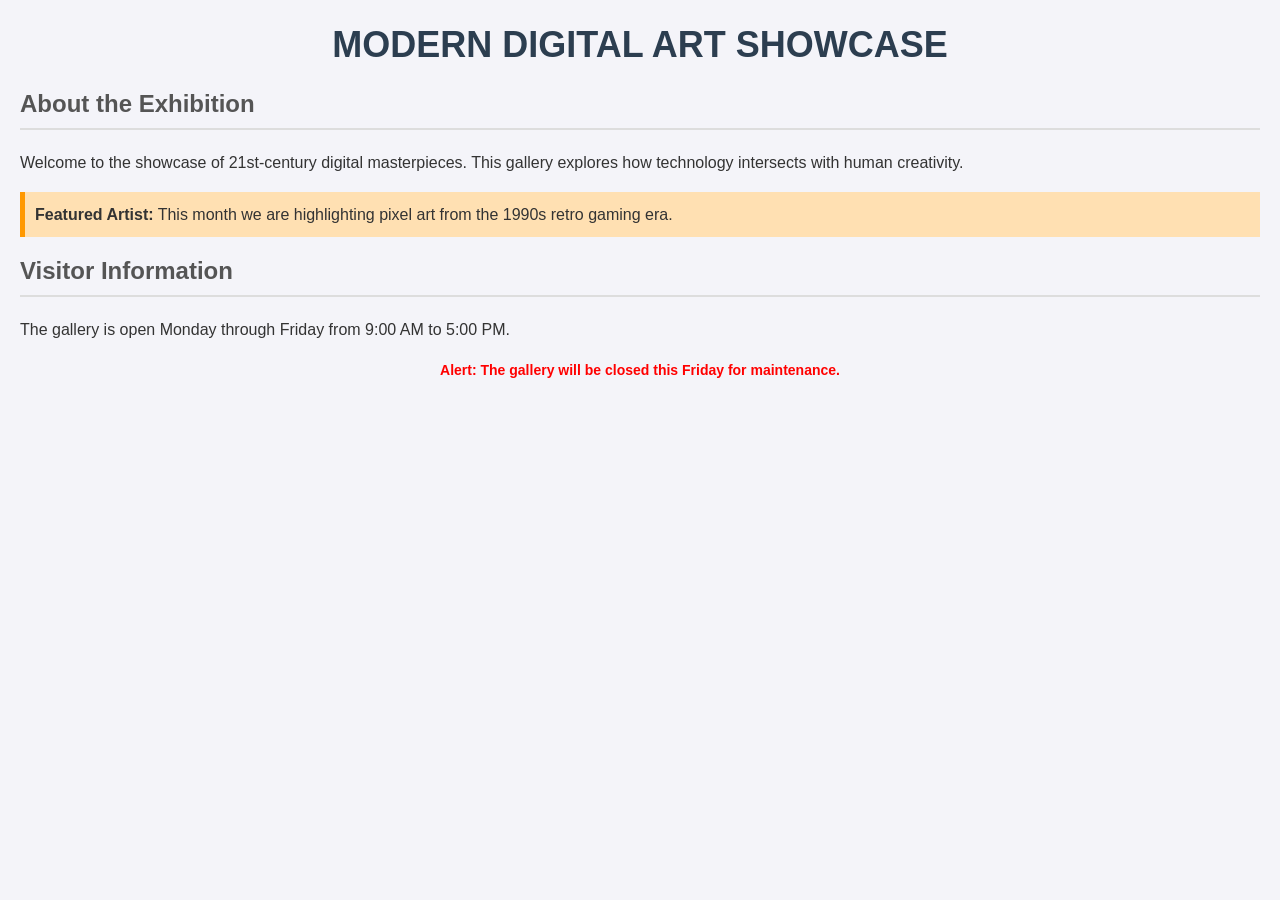
<file: L2TS-1.html>
<!DOCTYPE html>
<html lang="en">
<head>
    <meta charset="UTF-8">
    <title>Digital Art Gallery</title>
    
    <link rel="stylesheet" href="L2TS-1.css">

    <style>
        h2 {
            color: #555;
            border-bottom: 2px solid #ddd;
            padding-bottom: 10px;
        }
        p {
            line-height: 1.6;
            font-size: 16px;
        }
    </style>
</head>
<body>

    <h1 id="gallery-title">Modern Digital Art Showcase</h1>

    <h2>About the Exhibition</h2>
    <p>
        Welcome to the showcase of 21st-century digital masterpieces. 
        This gallery explores how technology intersects with human creativity.
    </p>

    <p class="highlight">
        <strong>Featured Artist:</strong> This month we are highlighting pixel art from the 1990s retro gaming era.
    </p>

    <h2>Visitor Information</h2>
    <p>
        The gallery is open Monday through Friday from 9:00 AM to 5:00 PM.
    </p>

    <p style="color: red; text-align: center; font-weight: bold; font-size: 14px;">
        Alert: The gallery will be closed this Friday for maintenance.
    </p>

</body>
</html>
</file>
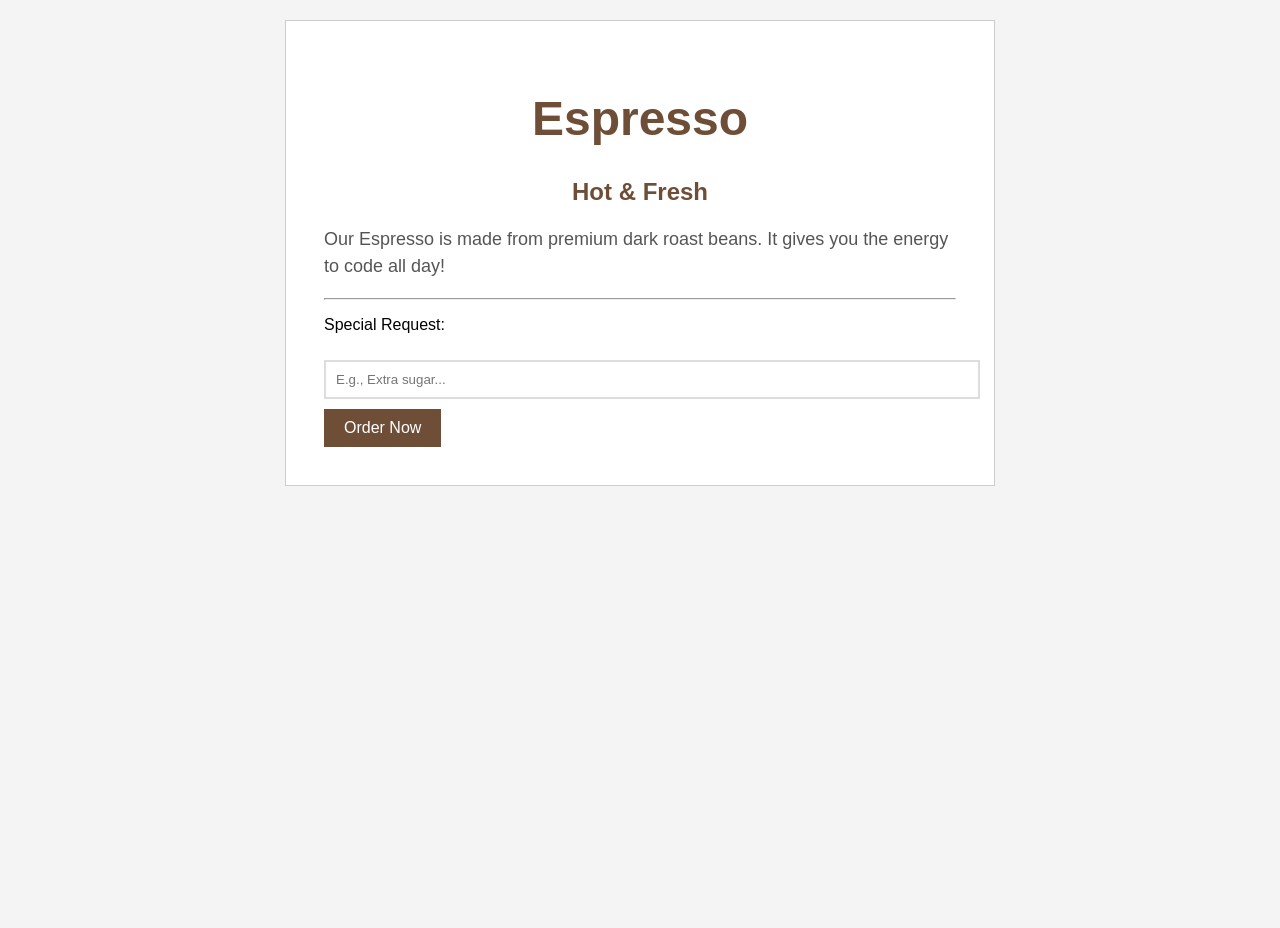
<file: L2TS-2.html>
<!DOCTYPE html>
<html lang="en">
<head>
    <meta charset="UTF-8">
    <title>Simple Coffee Card</title>
    <link rel="stylesheet" href="L2TS-2.css">
</head>
<body>

    <div class="card">
        <h1>Espresso</h1>
        <h2>Hot & Fresh</h2>

        <div class="info">
            <p>
                Our Espresso is made from premium dark roast beans.
                It gives you the energy to code all day!
            </p>
        </div>

        <hr>

        <p>Special Request:</p>
        
        <input type="text" placeholder="E.g., Extra sugar...">

        <button>Order Now</button>
    </div>

</body>
</html>
</file>
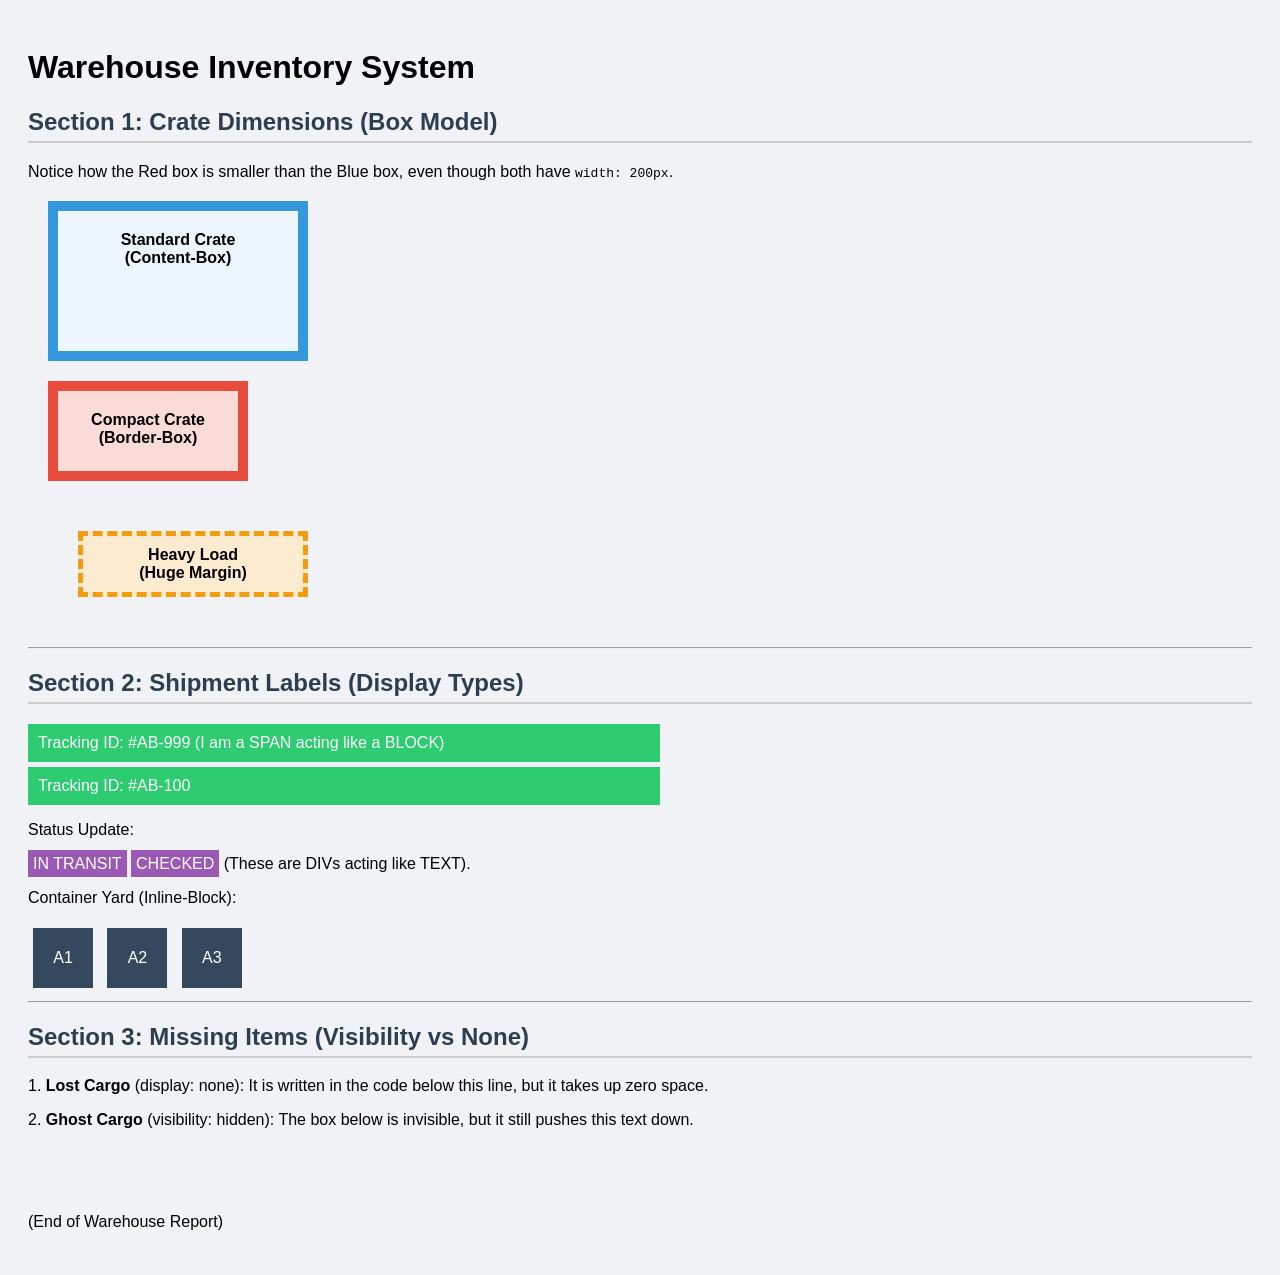
<file: L2TS-3.html>
<!DOCTYPE html>
<html lang="en">
<head>
    <meta charset="UTF-8">
    <title>Warehouse Layout: Box Model</title>
    <link rel="stylesheet" href="L2TS-3.css">
</head>
<body>

    <h1>Warehouse Inventory System</h1>

    <section>
        <h2>Section 1: Crate Dimensions (Box Model)</h2>
        <p>Notice how the Red box is smaller than the Blue box, even though both have <code>width: 200px</code>.</p>
        
        <div class="crate crate-standard">
            Standard Crate<br>(Content-Box)
        </div>

        <div class="crate crate-compact">
            Compact Crate<br>(Border-Box)
        </div>

        <div class="crate crate-heavy">
            Heavy Load<br>(Huge Margin)
        </div>
    </section>

    <hr>

    <section>
        <h2>Section 2: Shipment Labels (Display Types)</h2>

        <span class="tracking-label">Tracking ID: #AB-999 (I am a SPAN acting like a BLOCK)</span>
        <span class="tracking-label">Tracking ID: #AB-100</span>

        <p>
            Status Update: 
            <div class="inline-tag">IN TRANSIT</div>
            <div class="inline-tag">CHECKED</div>
            (These are DIVs acting like TEXT).
        </p>

        <p>Container Yard (Inline-Block):</p>
        <div class="cargo-icon">A1</div>
        <div class="cargo-icon">A2</div>
        <div class="cargo-icon">A3</div>
    </section>

    <hr>

    <section>
        <h2>Section 3: Missing Items (Visibility vs None)</h2>
        
        <p>1. <strong>Lost Cargo</strong> (display: none): It is written in the code below this line, but it takes up zero space.</p>
        <div class="crate-standard lost-cargo">You cannot see me!</div>

        <p>2. <strong>Ghost Cargo</strong> (visibility: hidden): The box below is invisible, but it still pushes this text down.</p>
        <div class="ghost-cargo">I am hidden</div>
        
        <p>(End of Warehouse Report)</p>
    </section>

</body>
</html>
</file>
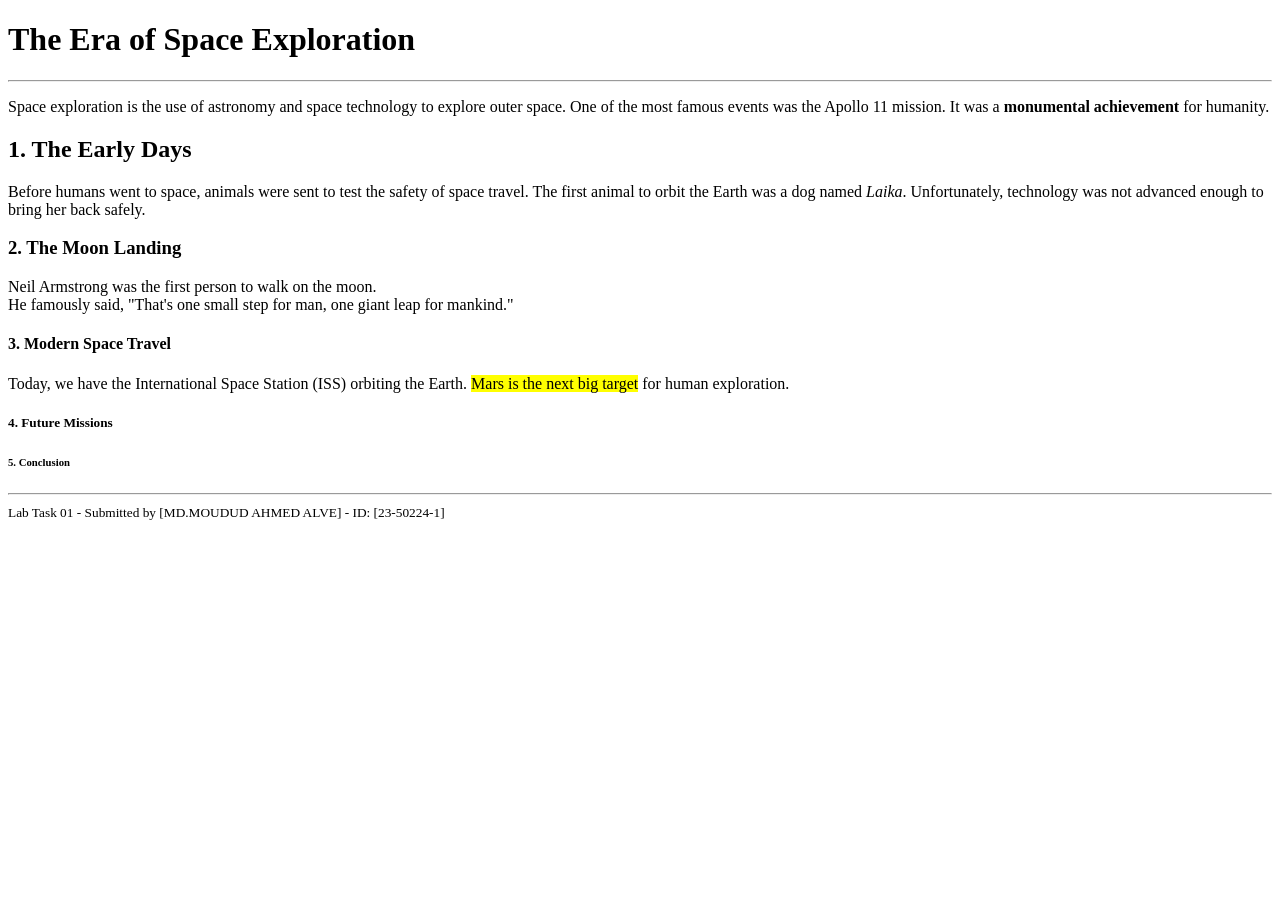
<file: LTS-1.html>
<!DOCTYPE html>
<html lang="en">
<head>
    <meta charset="UTF-8"> <meta name="description" content="A brief overview of space exploration history for Lab Task 1"> <title>Journey to the Stars</title> </head>
<body>

    <h1>The Era of Space Exploration</h1>
    
    <hr>

    <p>
        Space exploration is the use of astronomy and space technology to explore outer space. 
        One of the most famous events was the Apollo 11 mission. 
        It was a <strong>monumental achievement</strong> for humanity. </p>

    <h2>1. The Early Days</h2>
    
    <p>
        Before humans went to space, animals were sent to test the safety of space travel. 
        The first animal to orbit the Earth was a dog named <em>Laika</em>. Unfortunately, technology was not advanced enough to bring her back safely.
    </p>

    <h3>2. The Moon Landing</h3>
    
    <p>
        Neil Armstrong was the first person to walk on the moon.<br>
        He famously said, "That's one small step for man, one giant leap for mankind."
    </p>

    <h4>3. Modern Space Travel</h4>
    <p>
        Today, we have the International Space Station (ISS) orbiting the Earth.
        <mark>Mars is the next big target</mark> for human exploration. </p>

    <h5>4. Future Missions</h5>
    <h6>5. Conclusion</h6>

    <hr>

    <footer>
        <small>Lab Task 01 - Submitted by [MD.MOUDUD AHMED ALVE] - ID: [23-50224-1]</small>
    </footer>

</body>
</html>
</file>
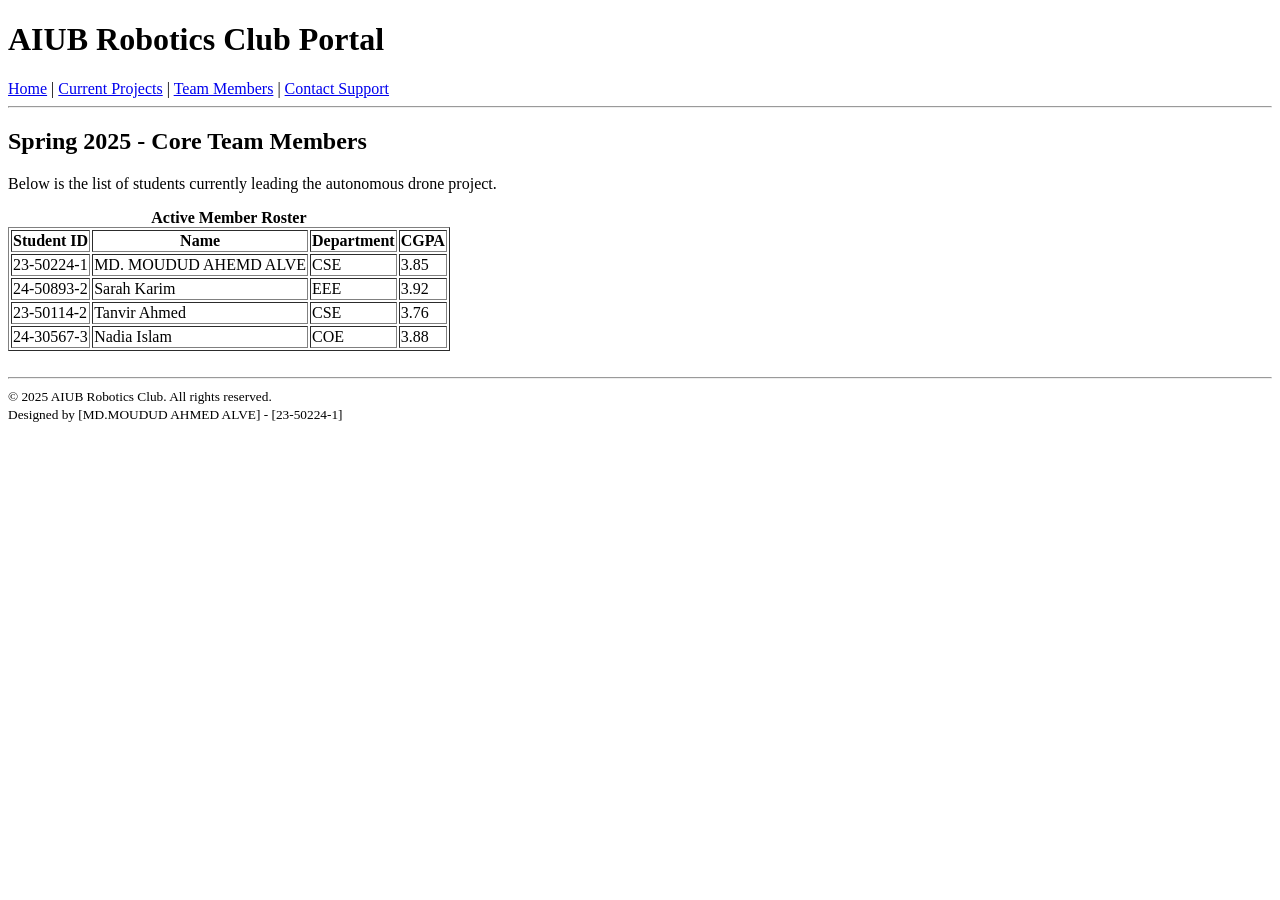
<file: LTS-3.html>
<!DOCTYPE html>
<html lang="en">
<head>
    <meta charset="UTF-8">
    <title>AIUB Robotics Club Members</title>
</head>
<body>

    <header>
        <h1>AIUB Robotics Club Portal</h1>
    </header>

    <nav>
        <a href="#home">Home</a> |
        <a href="#projects">Current Projects</a> |
        <a href="#members">Team Members</a> |
        <a href="#contact">Contact Support</a>
    </nav>

    <hr>

    <main>
        
        <section id="members">
            <h2>Spring 2025 - Core Team Members</h2>
            <p>Below is the list of students currently leading the autonomous drone project.</p>

            <table border="1">
                
                <caption><strong>Active Member Roster</strong></caption>
                
                <thead>
                    <tr>
                        <th scope="col">Student ID</th>
                        <th scope="col">Name</th>
                        <th scope="col">Department</th>
                        <th scope="col">CGPA</th>
                    </tr>
                </thead>
                
                <tbody>
                    <tr>
                        <td>23-50224-1</td>
                        <td>MD. MOUDUD AHEMD ALVE</td>
                        <td>CSE</td>
                        <td>3.85</td>
                    </tr>
                    
                    <tr>
                        <td>24-50893-2</td>
                        <td>Sarah Karim</td>
                        <td>EEE</td>
                        <td>3.92</td>
                    </tr>
                    
                    <tr>
                        <td>23-50114-2</td>
                        <td>Tanvir Ahmed</td>
                        <td>CSE</td>
                        <td>3.76</td>
                    </tr>
                    
                    <tr>
                        <td>24-30567-3</td>
                        <td>Nadia Islam</td>
                        <td>COE</td>
                        <td>3.88</td>
                    </tr>
                </tbody>
            </table>
        </section>

    </main>

    <br>
    <hr>

    <footer>
        <small>&copy; 2025 AIUB Robotics Club. All rights reserved.</small>
        <br>
        <small>Designed by [MD.MOUDUD AHMED ALVE] - [23-50224-1]</small>
    </footer>

</body>
</html>
</file>
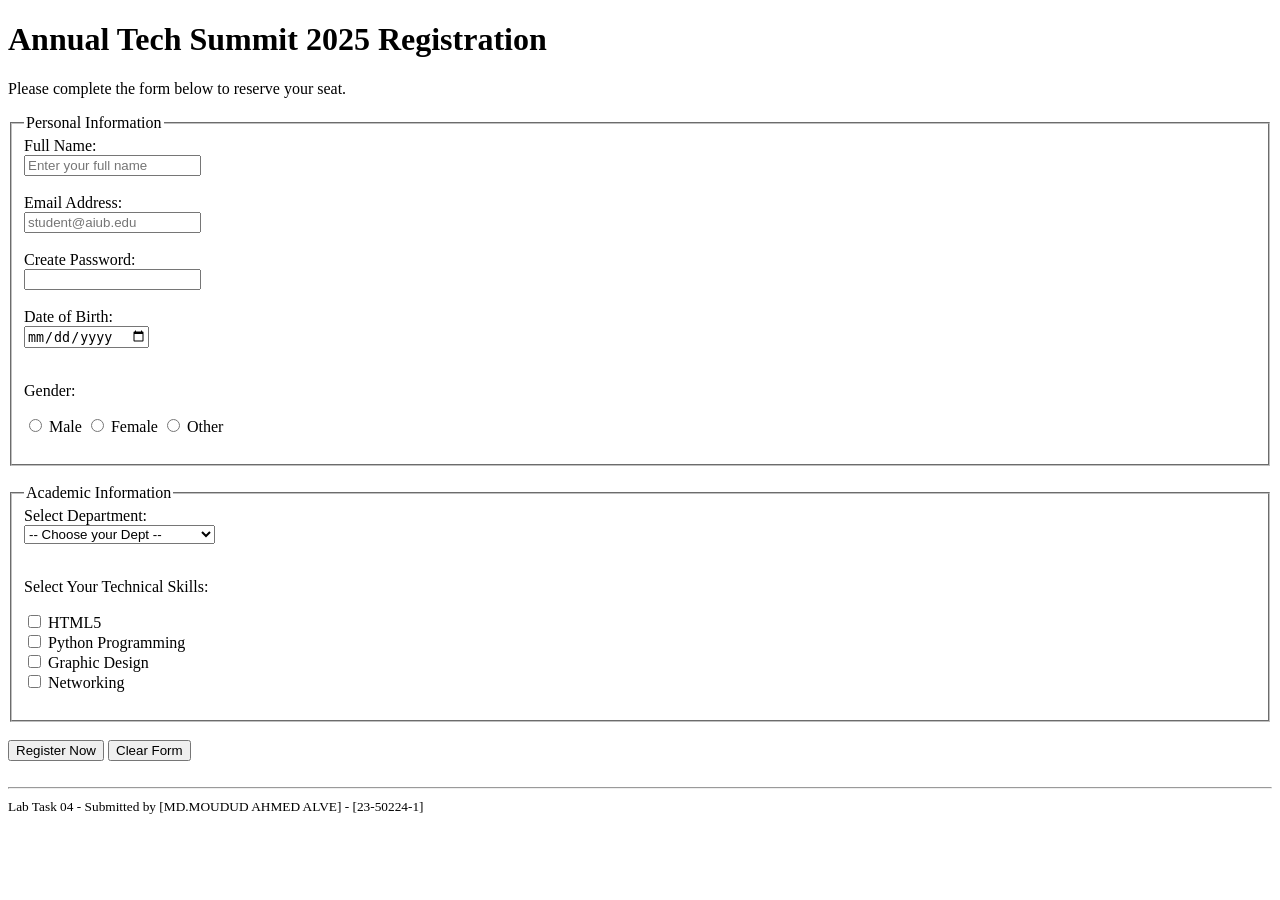
<file: LTS-4.html>
<!DOCTYPE html>
<html lang="en">
<head>
    <meta charset="UTF-8">
    <title>Tech Summit Registration</title>
</head>
<body>

    <h1>Annual Tech Summit 2025 Registration</h1>
    <p>Please complete the form below to reserve your seat.</p>

    <form action="#" method="post">

        <fieldset>
            <legend>Personal Information</legend>

            <label for="fullname">Full Name:</label><br>
            <input type="text" id="fullname" name="fullname" placeholder="Enter your full name" required>
            <br><br>

            <label for="email">Email Address:</label><br>
            <input type="email" id="email" name="email" placeholder="student@aiub.edu" required>
            <br><br>

            <label for="pwd">Create Password:</label><br>
            <input type="password" id="pwd" name="password" required>
            <br><br>

            <label for="dob">Date of Birth:</label><br>
            <input type="date" id="dob" name="dob">
            <br><br>

            <p>Gender:</p>
            
            <input type="radio" id="male" name="gender" value="Male">
            <label for="male">Male</label>
            
            <input type="radio" id="female" name="gender" value="Female">
            <label for="female">Female</label>
            
            <input type="radio" id="other" name="gender" value="Other">
            <label for="other">Other</label>
            <br><br>
        </fieldset>

        <br>

        <fieldset>
            <legend>Academic Information</legend>

            <label for="dept">Select Department:</label><br>
            <select id="dept" name="department">
                <option value="" disabled selected>-- Choose your Dept --</option>
                <option value="CSE">Computer Science (CSE)</option>
                <option value="EEE">Electrical Engineering (EEE)</option>
                <option value="BBA">Business Admin (BBA)</option>
                <option value="Arch">Architecture</option>
            </select>
            <br><br>

            <p>Select Your Technical Skills:</p>
            
            <input type="checkbox" id="html" name="skills" value="HTML">
            <label for="html">HTML5</label><br>
            
            <input type="checkbox" id="python" name="skills" value="Python">
            <label for="python">Python Programming</label><br>
            
            <input type="checkbox" id="design" name="skills" value="Design">
            <label for="design">Graphic Design</label><br>
            
            <input type="checkbox" id="network" name="skills" value="Networking">
            <label for="network">Networking</label>
            <br><br>
        </fieldset>

        <br>

        <input type="submit" value="Register Now">
        <input type="reset" value="Clear Form">

    </form>

    <br>
    <hr>
    
    <footer>
        <small>Lab Task 04 - Submitted by [MD.MOUDUD AHMED ALVE] - [23-50224-1]</small>
    </footer>

</body>
</html>
</file>
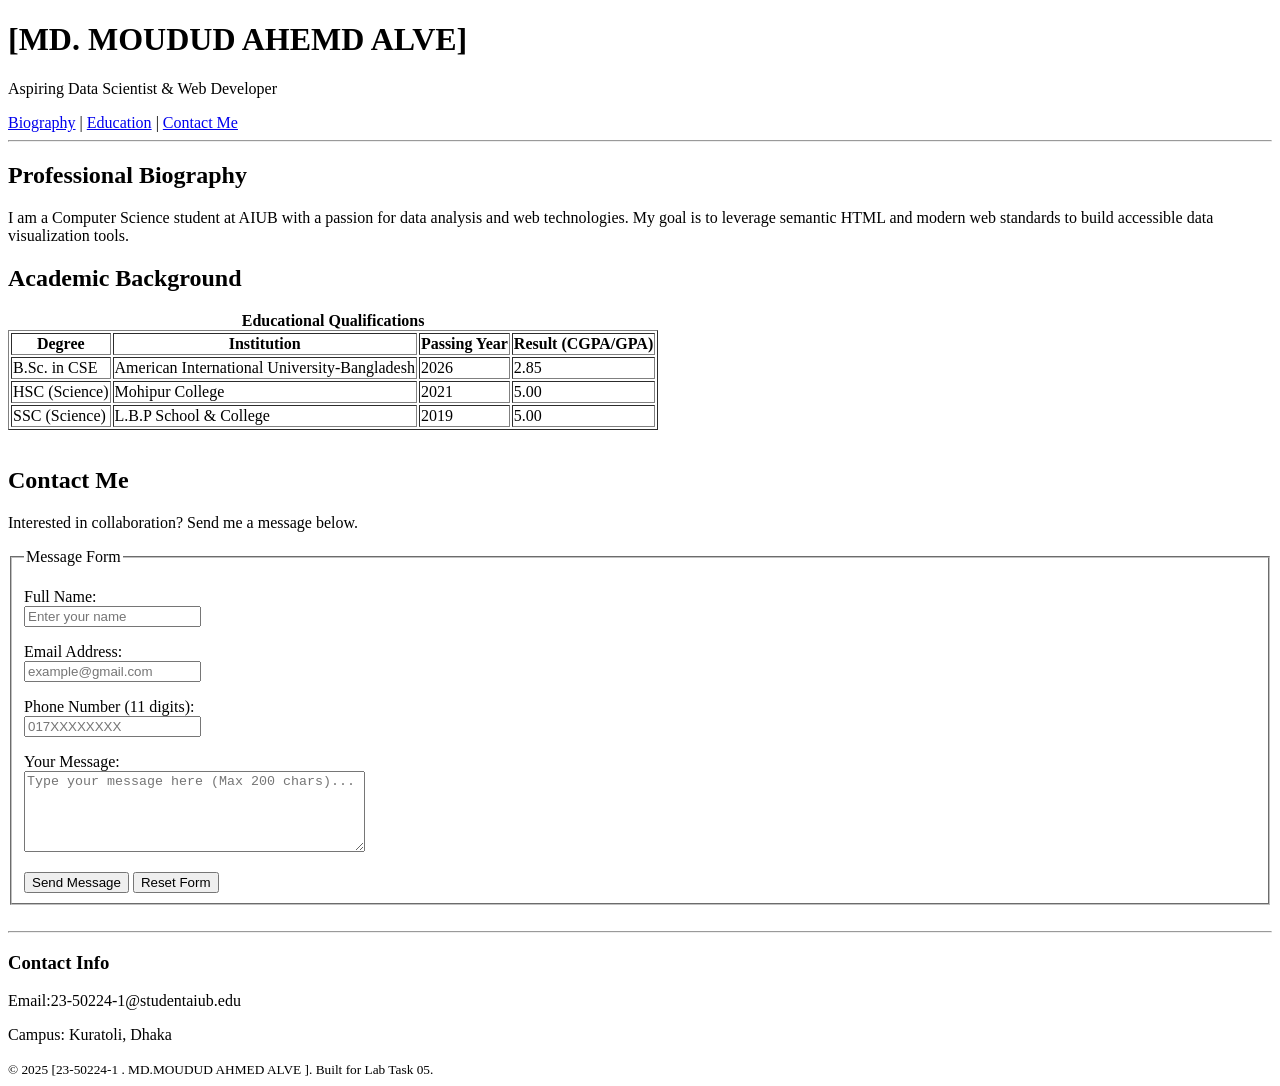
<file: LTS-5.html>
<!DOCTYPE html>
<html lang="en">
<head>
    <meta charset="UTF-8">
    <meta name="description" content="Academic profile and portfolio of a Junior Data Analyst student at AIUB">
    <meta name="keywords" content="HTML5, Data Science, AIUB, Portfolio, Resume, Student">
    <meta name="author" content="[Your Name Here]">
    
    <title>Academic Profile | [MD. MOUDUD AHEMD ALVE]</title>
</head>
<body>

    <header>
        <h1>[MD. MOUDUD AHEMD ALVE]</h1>
        <p>Aspiring Data Scientist & Web Developer</p>
        
        <nav>
            <a href="#bio">Biography</a> |
            <a href="#education">Education</a> |
            <a href="#contact">Contact Me</a>
        </nav>
    </header>

    <hr>

    <main>
        <section id="bio">
            <h2>Professional Biography</h2>
            <p>
                I am a Computer Science student at AIUB with a passion for data analysis and web technologies. 
                My goal is to leverage semantic HTML and modern web standards to build accessible data visualization tools.
            </p>
        </section>

        <section id="education">
            <h2>Academic Background</h2>
            
            <table border="1">
                <caption><strong>Educational Qualifications</strong></caption>
                
                <thead>
                    <tr>
                        <th scope="col">Degree</th>
                        <th scope="col">Institution</th>
                        <th scope="col">Passing Year</th>
                        <th scope="col">Result (CGPA/GPA)</th>
                    </tr>
                </thead>

                <tbody>
                    <tr>
                        <td>B.Sc. in CSE</td>
                        <td>American International University-Bangladesh</td>
                        <td>2026</td>
                        <td>2.85</td>
                    </tr>
                    <tr>
                        <td>HSC (Science)</td>
                        <td>Mohipur College</td>
                        <td>2021</td>
                        <td>5.00</td>
                    </tr>
                    <tr>
                        <td>SSC (Science)</td>
                        <td>L.B.P School & College</td>
                        <td>2019</td>
                        <td>5.00</td>
                    </tr>
                </tbody>
            </table>
        </section>

        <br>

        <section id="contact">
            <h2>Contact Me</h2>
            <p>Interested in collaboration? Send me a message below.</p>

            <form action="#" method="post">
                <fieldset>
                    <legend>Message Form</legend>

                    <p>
                        <label for="username">Full Name:</label><br>
                        <input type="text" id="username" name="username" placeholder="Enter your name" required>
                    </p>

                    <p>
                        <label for="useremail">Email Address:</label><br>
                        <input type="email" id="useremail" name="useremail" placeholder="example@gmail.com" required>
                    </p>

                    <p>
                        <label for="phone">Phone Number (11 digits):</label><br>
                        <input type="tel" id="phone" name="phone" pattern="[0-9]{11}" placeholder="017XXXXXXXX" title="Please enter a valid 11-digit mobile number">
                    </p>

                    <p>
                        <label for="msg">Your Message:</label><br>
                        <textarea id="msg" name="message" rows="5" cols="40" maxlength="200" required placeholder="Type your message here (Max 200 chars)..."></textarea>
                    </p>

                    <input type="submit" value="Send Message">
                    <input type="reset" value="Reset Form">

                </fieldset>
            </form>
        </section>

    </main>

    <br>
    <hr>

    <footer>
        <section>
            <h3>Contact Info</h3>
            <p>Email:23-50224-1@studentaiub.edu</p>
            <p>Campus: Kuratoli, Dhaka</p>
        </section>
        <small>&copy; 2025 [23-50224-1 . MD.MOUDUD AHMED ALVE ]. Built for Lab Task 05.</small>
    </footer>

</body>
</html>
</file>
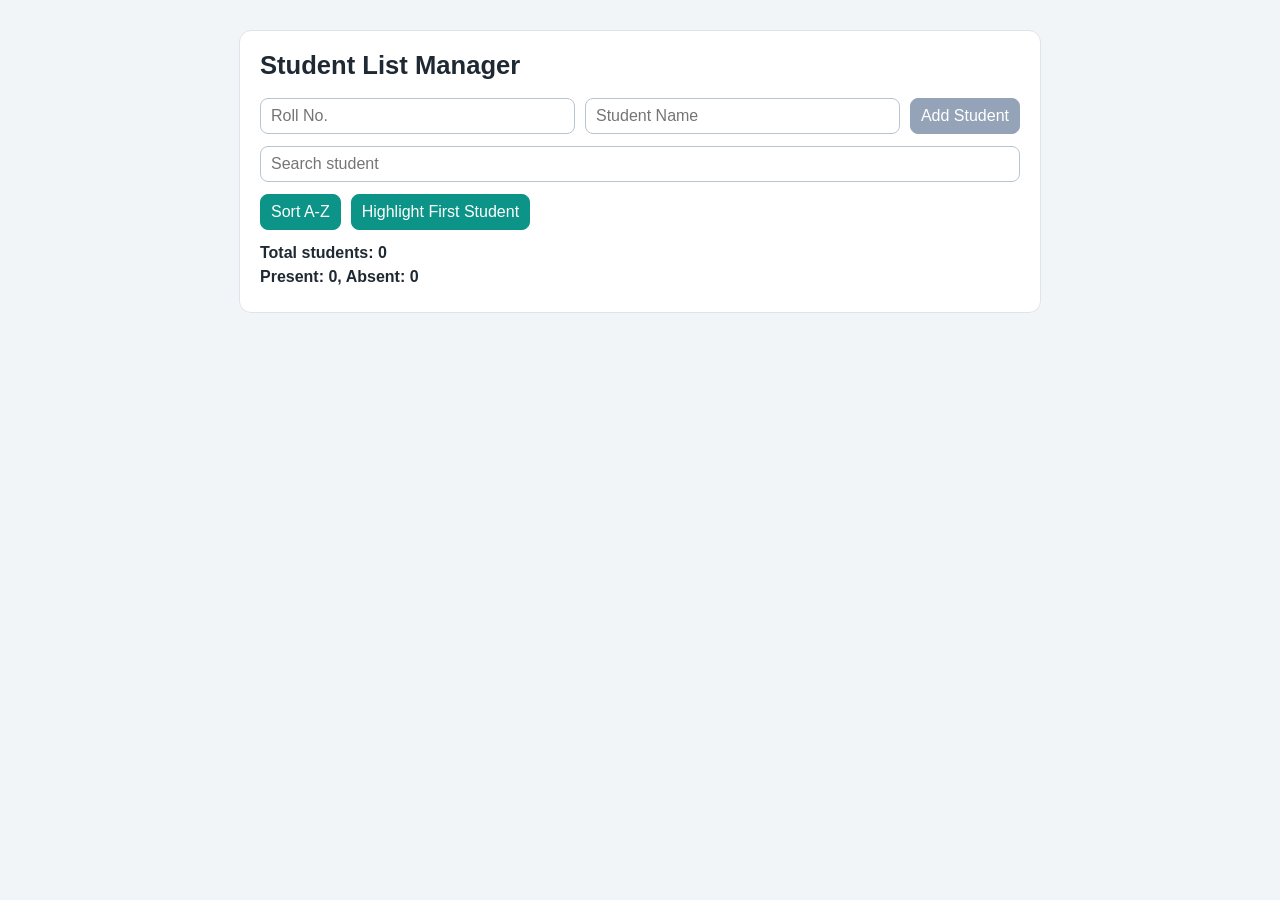
<file: LTS6.html>
<!doctype html>
<html lang="en">
  <head>
    <meta charset="UTF-8" />
    <meta name="viewport" content="width=device-width, initial-scale=1.0" />
    <title>DOM Lab Task 09</title>
    <style>
      body {
        margin: 0;
        font-family: "Segoe UI", Tahoma, Geneva, Verdana, sans-serif;
        background: #f2f5f7;
        color: #1f2933;
      }

      .container {
        max-width: 760px;
        margin: 30px auto;
        padding: 20px;
        background: #ffffff;
        border: 1px solid #dce5eb;
        border-radius: 12px;
      }

      h1 {
        margin-top: 0;
        margin-bottom: 18px;
        font-size: 1.6rem;
      }

      .form-row,
      .action-row {
        display: flex;
        flex-wrap: wrap;
        gap: 10px;
        margin-bottom: 12px;
      }

      input,
      button {
        font-size: 1rem;
        padding: 8px 10px;
        border-radius: 8px;
        border: 1px solid #b8c6d2;
      }

      input {
        flex: 1 1 180px;
      }

      button {
        background: #0d9488;
        border-color: #0d9488;
        color: #ffffff;
        cursor: pointer;
      }

      button:disabled {
        background: #94a3b8;
        border-color: #94a3b8;
        cursor: not-allowed;
      }

      #studentList {
        list-style: none;
        margin: 14px 0;
        padding: 0;
      }

      .student-item {
        display: flex;
        flex-wrap: wrap;
        gap: 8px;
        align-items: center;
        justify-content: space-between;
        padding: 10px;
        margin-bottom: 8px;
        border: 1px solid #c6d4df;
        border-radius: 10px;
        background: #fbfdff;
      }

      .student-label {
        font-weight: 600;
      }

      .present-toggle {
        display: inline-flex;
        align-items: center;
        gap: 5px;
        font-size: 0.95rem;
      }

      .item-actions {
        display: flex;
        gap: 6px;
      }

      .item-actions button {
        background: #2563eb;
        border-color: #2563eb;
        padding: 6px 9px;
        font-size: 0.9rem;
      }

      .item-actions .delete-btn {
        background: #dc2626;
        border-color: #dc2626;
      }

      .student-item.present {
        background: #dcfce7;
        border-color: #22c55e;
        color: #166534;
      }

      .student-item.highlight {
        border-width: 3px;
        border-color: #f59e0b;
      }

      .stats {
        margin: 6px 0;
        font-weight: 600;
      }
    </style>
  </head>
  <body>
    <div class="container">
      <h1>Student List Manager</h1>

      <div class="form-row">
        <input type="text" id="rollInput" placeholder="Roll No." />
        <input type="text" id="nameInput" placeholder="Student Name" />
        <button id="addBtn" disabled>Add Student</button>
      </div>

      <div class="form-row">
        <input type="text" id="searchInput" placeholder="Search student" />
      </div>

      <div class="action-row">
        <button id="sortBtn">Sort A-Z</button>
        <button id="highlightBtn">Highlight First Student</button>
      </div>

      <ul id="studentList"></ul>

      <p id="totalText" class="stats">Total students: 0</p>
      <p id="attendanceText" class="stats">Present: 0, Absent: 0</p>
    </div>

    <script src="LTS6.js"></script>
  </body>
</html>
</file>
<file: L2TS-1.css>
/* Part B: Universal Selector (*) */
/* Resets the font for the whole page */
* {
    font-family: 'Verdana', sans-serif;
    box-sizing: border-box;
}

/* Part B: Element Selector (body) */
body {
    background-color: #f4f4f9;
    color: #333333;
    margin: 20px;
}

/* Part B: ID Selector (#) */
/* Targets the main title specifically */
#gallery-title {
    text-align: center;
    color: #2c3e50;
    font-size: 36px;
    text-transform: uppercase;
}

/* Part B: Class Selector (.) */
/* Styles any element with class="highlight" */
.highlight {
    background-color: #ffe0b2;
    padding: 10px;
    border-left: 5px solid #ff9800;
}
</file>
<file: L2TS-2.css>
/* Part A: Relative Units (vh, %) */
body {
    height: 100vh;
    background-color: #f4f4f4;
    font-family: Arial, sans-serif;
}

.card {
    width: 50%;
    background-color: white;
    margin: 20px auto;
    
    /* Part A: Absolute Unit (cm or mm) - REQUIRED by PDF */
    padding: 1cm;
    border: 1px solid #ccc;
}

/* Part B: Group Selector (h1, h2) */
/* Styles both headings at the same time */
h1, h2 {
    color: #6f4e37;
    text-align: center;
}

/* Part A: Relative Unit (rem) */
h1 {
    font-size: 3rem;
}

/* Part B: Descendant Selector (div p) */
/* Only styles paragraphs inside the .info div */
.info p {
    font-size: 18px;
    line-height: 1.5;
    color: #555;
}

/* Part B: Attribute Selector (input[type="text"]) */
input[type="text"] {
    width: 100%;
    padding: 10px;
    margin-top: 10px;
    border: 2px solid #ddd;
}

/* Part C: Pseudo-classes (:focus) */
/* Changes color when you click inside the box */
input[type="text"]:focus {
    background-color: #fff8e1;
    border-color: orange;
    outline: none;
}

/* Button Styling */
button {
    background-color: #6f4e37;
    color: white;
    border: none;
    padding: 10px 20px;
    font-size: 16px;
    cursor: pointer;
    margin-top: 10px;
}

/* Part C: Pseudo-classes (:hover, :active) */
button:hover {
    background-color: #8d6e63;
}

button:active {
    background-color: black;
}
</file>
<file: L2TS-3.css>
body {
    font-family: 'Segoe UI', Tahoma, Geneva, Verdana, sans-serif;
    background-color: #f0f2f5;
    padding: 20px;
}

h2 {
    color: #2c3e50;
    border-bottom: 2px solid #ccc;
    padding-bottom: 5px;
}

/* Part A: Box Model Demonstration */

.crate {
    background-color: #fff;
    text-align: center;
    font-weight: bold;
    margin-bottom: 20px;
}

.crate-standard {
    width: 200px;
    height: 100px;
    padding: 20px;
    border: 10px solid #3498db;
    margin: 20px;
    background-color: #ebf5fb;
}

/* Part B: Box Sizing (Border-Box) */

.crate-compact {
    box-sizing: border-box;
    
    width: 200px;
    height: 100px;
    padding: 20px;
    border: 10px solid #e74c3c;
    margin: 20px;
    background-color: #fadbd8;
}
.crate-heavy {
    width: 200px;
    padding: 10px;
    border: 5px dashed #f39c12;
    margin: 50px 0 50px 50px;
    background-color: #fdebd0;
}

/*Part C: Display Properties*/
.tracking-label {
    display: block;
    background-color: #2ecc71;
    color: white;
    padding: 10px;
    margin-bottom: 5px;
    width: 50%;
}
.inline-tag {
    display: inline;
    background-color: #9b59b6;
    color: white;
    padding: 5px;
}
.cargo-icon {
    display: inline-block;
    width: 60px;
    height: 60px;
    background-color: #34495e;
    color: white;
    text-align: center;
    line-height: 60px;
    margin: 5px;
}

/* Part C & D: Hidden Elements */

.lost-cargo {
    display: none;
}

.ghost-cargo {
    visibility: hidden;
    background-color: black;
    width: 100px;
    height: 50px;
    border: 1px solid black;
}
</file>
